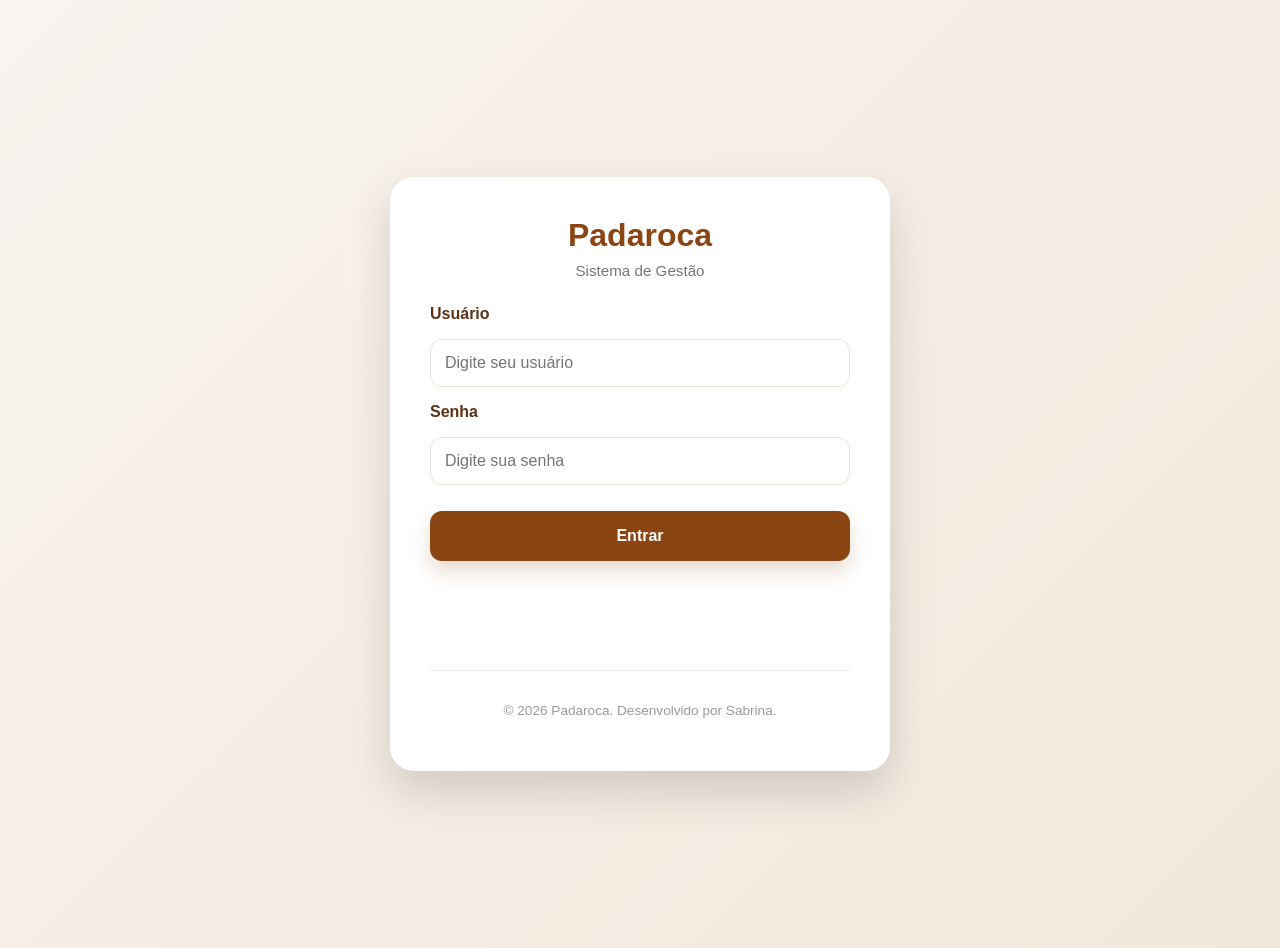
<file: index.html>
<!DOCTYPE html>
<html lang="pt-BR">

    <head>
        <meta charset="UTF-8">
        <meta name="viewport" content="width=device-width, initial-scale=1.0, viewport-fit=cover">
        <meta name="theme-color" content="#8b4513">

        <title>Padaroca</title>

        <link rel="stylesheet" href="css/style.css">
    </head>

    <body>

        <header class="main-header">

            <!-- Logo -->
            <div class="logo-area">

                <h1>Padaroca</h1>

                <p>Pães, doces & cafés</p>

            </div>

            <!-- Pesquisa -->
            <div class="search-box">

                <input type="text"
                    class="search-input"
                    placeholder="Buscar produto...">

            </div>

            <!-- Ações do Cabeçalho -->
            <div class="header-actions">
                <button class="dashboard-button">
                    Dashboard
                </button>

                <button class="users-button">
                    Usuários
                </button>

                <button class="products-button">
                    Produtos
                </button>

                <button class="history-button">
                    Histórico
                </button>

                <button class="cart-button">
                    <span class="cart-count">0</span>
                </button>

                <button class="theme-toggle"></button>

                <div class="user-menu">

                    <div class="user-info">

                        <span class="user-greeting">
                            Olá,
                        </span>

                        <span class="current-user-name">
                            Administrador
                        </span>

                        <small class="current-user-role">
                            Administrador
                        </small>

                    </div>

                    <button class="user-avatar">

                        A

                    </button>

                    <div class="user-dropdown">

                        <div class="dropdown-header">

                            <strong class="dropdown-user-name">
                                Administrador
                            </strong>

                            <small class="dropdown-user-role">
                                Administrador
                            </small>

                        </div>

                        <button class="profile-button">
                            Meu Perfil
                        </button>

                        <button class="logout-button">
                            Sair
                        </button>

                    </div>

                </div>

            </div>

        </header>

        <div class="page-container">

            <main>
                <!-- ===================== -->
                <!-- DASHBOARD -->
                <!-- ===================== -->

                <section class="dashboard">

                    <div class="dashboard-header">

                        <div>
                            <h2>Dashboard</h2>
                            <p>Acompanhe o desempenho da Padaroca.</p>
                        </div>

                        <button class="dashboard-back-button">
                            Voltar
                        </button>

                    </div>

                    <div class="dashboard-cards">

                        <div class="dashboard-card">
                            <span class="dashboard-card-label">
                                Total de pedidos
                            </span>

                            <strong class="dashboard-orders-count">
                                0
                            </strong>
                        </div>

                        <div class="dashboard-card">
                            <span class="dashboard-card-label">
                                Faturamento
                            </span>

                            <strong class="dashboard-revenue">
                                R$ 0,00
                            </strong>
                        </div>

                        <div class="dashboard-card">
                            <span class="dashboard-card-label">
                                Ticket médio
                            </span>

                            <strong class="dashboard-average-ticket">
                                R$ 0,00
                            </strong>
                        </div>

                        <div class="dashboard-card">
                            <span class="dashboard-card-label">
                                Produtos vendidos
                            </span>

                            <strong class="dashboard-products-sold">
                                0
                            </strong>
                        </div>

                    </div>

                    <div class="dashboard-sections">

                        <div class="dashboard-panel">

                            <div class="dashboard-panel-header">
                                <h3>Pedidos recentes</h3>
                            </div>

                            <div class="dashboard-recent-orders">
                            </div>

                        </div>

                        <div class="dashboard-panel">

                            <div class="dashboard-panel-header">
                                <h3>Produtos mais vendidos</h3>
                            </div>

                            <div class="dashboard-top-products">
                            </div>

                        </div>

                    </div>

                </section>

                <!-- ÁREA DO CARDÁPIO -->

                <section class="menu">

                    <div class="menu-header">
                        <h2>Cardápio</h2>
                        <span class="menu-decoration"></span>
                    </div>

                    <!-- Filtros do cardápio -->
                    <div class="menu-filters">
                        <button class="filter-button active"
                            data-filter="all">Todos</button>

                        <button class="filter-button"
                            data-filter="cafes">Cafés</button>

                        <button class="filter-button"
                            data-filter="paes">Pães</button>

                        <button class="filter-button"
                            data-filter="tapiocas">Tapiocas</button>

                        <button class="filter-button"
                            data-filter="cuscuz">Cuscuz</button>

                        <button class="filter-button"
                            data-filter="crepiocas">Crepiocas</button>

                        <button class="filter-button"
                            data-filter="doces-e-salgados">Doces &
                            Salgados</button>
                    </div>
                    <!-- CAFÉS  -->
                    <div class="category" id="cafes">

                        <h3>Cafés</h3>

                        <div class="products-grid"></div>

                    </div>

                    <!-- PÃES -->
                    <div class="category" id="paes">

                        <h3>Pães</h3>

                        <div class="products-grid"></div>

                    </div>
                    <!-- TAPIOCAS -->

                    <div class="category" id="tapiocas">

                        <h3>Tapiocas</h3>

                        <div class="products-grid"></div>

                    </div>

                    <!-- CUSCUZ -->

                    <div class="category" id="cuscuz">

                        <h3>Cuscuz</h3>

                        <div class="products-grid"></div>

                    </div>

                    <!-- CREPIOCA -->

                    <div class="category" id="crepiocas">

                        <h3>Crepioca</h3>

                        <div class="products-grid"></div>

                    </div>

                    <!-- DOCES E SALGADOS -->

                    <div class="category" id="doces-e-salgados">

                        <h3>Doces e Salgados</h3>

                        <div class="products-grid"></div>

                    </div>

                </section>

            </main>
        </div>

        <aside class="cart-sidebar">

            <div class="cart-header">

                <h3>Seu pedido</h3>

                <button class="close-cart"></button>

            </div>

            <div class="cart-items">

                <div class="empty-cart">
                    Seu carrinho está vazio.

                </div>
            </div>

            <div class="cart-footer">

                <p class="cart-total">
                    Total: <span class="total-price">R$ 0,00</span>
                </p>

                <input
                    type="text"
                    class="customer-name"
                    placeholder="Nome do cliente" />

                <textarea
                    class="order-note"
                    placeholder="Observações do pedido"></textarea>

                <button
                    type="button"
                    class="print-button">
                    Imprimir comanda
                </button>

                <button
                    type="button"
                    class="checkout-button">
                    Finalizar Pedido
                </button>

            </div>

        </aside>

        <aside class="history-sidebar">
            <div class="history-header">
                <h3>Histórico</h3>
                <button class="close-history">

                </button>
            </div>
            <div class="history-items">

            </div>
        </aside>

        <div class="order-modal">

            <div class="order-modal-content">

                <button class="close-order-modal">

                </button>

                <div class="order-details">

                </div>

            </div>

        </div>

        <div class="users-modal">

            <div class="users-modal-content">

                <button class="close-users"></button>

                <h2>Usuários</h2>

                <button class="new-user-button">
                    + Novo Usuário
                </button>

                <div class="users-list">

                </div>

            </div>

        </div>

        <!-- ===================== -->
        <!-- GERENCIAMENTO DE PRODUTOS -->
        <!-- ===================== -->

        <div class="products-modal">

            <div class="products-modal-content">

                <button class="close-products">
                </button>

                <h2>Gerenciar Produtos</h2>

                <button class="new-product-button">
                    + Novo Produto
                </button>

                <div class="products-list">

                </div>

            </div>

        </div>

        <div class="product-form-modal">

            <div class="product-form-modal-content">

                <form class="product-form">

                    <button type="button" class="close-product-form"></button>

                    <h2>Novo Produto</h2>

                    <label>Nome</label>
                    <input type="text" class="product-name-input">

                    <label>Imagem</label>
                    <input type="file" class="product-image-input"
                        accept="image/*">
                    <div class="product-image-preview"></div>

                    <label>Descrição</label>
                    <textarea class="product-description-input"></textarea>

                    <label>Preço</label>
                    <input type="number" step="0.01"
                        class="product-price-input">

                    <label>Categoria</label>
                    <select class="product-category-input">
                        <option value="cafes">Cafés</option>
                        <option value="paes">Pães</option>
                        <option value="tapiocas">Tapiocas</option>
                        <option value="cuscuz">Cuscuz</option>
                        <option value="crepiocas">Crepioca</option>
                        <option value="doces-e-salgados">Doces &
                            Salgados</option>
                    </select>

                    <div class="modal-actions">

                        <button type="button" class="cancel-product-button">
                            Cancelar
                        </button>

                        <button type="submit" class="save-product-button">
                            Salvar
                        </button>

                    </div>

                </form>

            </div>

        </div>

        <div class="create-user-modal">

            <div class="create-user-modal-content">

                <form class="create-user-form">

                    <button type="button" class="close-create-user"></button>

                    <h2>Novo Usuário</h2>

                    <label>Nome</label>
                    <input type="text" class="user-name-input">

                    <label>Usuário</label>
                    <input type="text" class="user-username-input"
                        autocomplete="username">

                    <label>Senha</label>
                    <input
                        type="password"
                        class="user-password-input"
                        autocomplete="new-password">

                    <label>Cargo</label>

                    <select class="user-role-input">
                        <option value="Administrador">Administrador</option>
                        <option value="Caixa">Caixa</option>
                    </select>

                    <!-- ENDEREÇO -->

                    <h3>Endereço</h3>

                    <label>Rua</label>
                    <input type="text" class="user-address-input">

                    <label>Número</label>
                    <input type="text" class="user-number-input">

                    <label>CEP</label>
                    <input type="text" class="user-zip-input">

                    <label>Bairro</label>
                    <input type="text" class="user-neighborhood-input">

                    <label>Cidade</label>
                    <input type="text" class="user-city-input">

                    <div class="modal-actions">

                        <button
                            type="button"
                            class="cancel-user-button">
                            Cancelar
                        </button>

                        <button
                            type="button"
                            class="save-user-button">
                            Salvar
                        </button>

                    </div>

                </form>

            </div>

        </div>

        <div class="edit-user-modal">

            <div class="edit-user-modal-content">
                <form class="edit-user-form">
                    <button type="button" class="close-edit-user"></button>

                    <h2>Editar Usuário</h2>

                    <!-- DADOS DA CONTA -->

                    <h3>Dados da Conta</h3>

                    <label>Nome</label>
                    <input
                        type="text"
                        class="edit-user-name-input">

                    <label>Usuário</label>
                    <input
                        type="text"
                        class="edit-user-username-input"
                        autocomplete="username">

                    <label>Nova Senha</label>
                    <input
                        type="password"
                        class="edit-user-password-input"
                        autocomplete="new-password">

                    <label>Cargo</label>

                    <select class="edit-user-role-input">
                        <option value="Administrador">Administrador</option>
                        <option value="Caixa">Caixa</option>
                    </select>

                    <!-- DADOS PESSOAIS -->

                    <h3>Dados Pessoais</h3>

                    <label>E-mail</label>
                    <input
                        type="email"
                        class="edit-user-email-input">

                    <label>Telefone</label>
                    <input
                        type="tel"
                        class="edit-user-phone-input">

                    <!-- ENDEREÇO -->

                    <h3>Endereço</h3>

                    <label>Rua</label>
                    <input
                        type="text"
                        class="edit-user-address-input">

                    <label>Número</label>
                    <input
                        type="text"
                        class="edit-user-number-input">

                    <label>CEP</label>
                    <input
                        type="text"
                        class="edit-user-zip-input">

                    <label>Bairro</label>
                    <input
                        type="text"
                        class="edit-user-neighborhood-input">

                    <label>Cidade</label>
                    <input
                        type="text"
                        class="edit-user-city-input">

                    <div class="modal-actions">

                        <button
                            type="button"
                            class="cancel-edit-user-button">
                            Cancelar
                        </button>

                        <button
                            type="button"
                            class="update-user-button">
                            Atualizar
                        </button>

                    </div>

                </form>

            </div>

        </div>

        <script type="module" src="js/script.js"></script>
    </body>
</html>
</file>
<file: css/style.css>
/* =========================================================
   PADAROCA
   CSS PRINCIPAL
   ========================================================= */

/* =========================================================
   RESET
   ========================================================= */

html {
  scroll-behavior: smooth;

  -webkit-text-size-adjust: 100%;
  text-size-adjust: 100%;
}

* {
  margin: 0;
  padding: 0;
  box-sizing: border-box;
}

/* =========================================================
   BASE MOBILE / TOQUE
   - Evita o zoom automático do Safari em inputs/selects/
     textareas com fonte menor que 16px.
   - Deixa os toques mais previsíveis em iOS e Android.
   ========================================================= */

input,
select,
textarea {
  font-size: 16px;
}

button,
.filter-button,
.add-button,
.header-actions > button,
.cart-item-controls button,
.checkout-button,
.print-button,
a {
  -webkit-tap-highlight-color: transparent;
  touch-action: manipulation;
}

img {
  max-width: 100%;
}

/* =========================================================
   BODY
   ========================================================= */

body {
  font-family: "Arial", sans-serif;

  position: relative;
  z-index: 1;

  overflow-x: hidden;

  min-height: 100vh;

  color: #333;

  background:
    radial-gradient(
      circle at top right,
      rgba(139, 69, 19, 0.1),
      transparent 25%
    ),
    radial-gradient(
      circle at bottom left,
      rgba(200, 140, 90, 0.1),
      transparent 25%
    ),
    linear-gradient(180deg, #f8f5f2 0%, #f1ece6 50%, #ebe5de 100%);

  transition:
    background-color 0.3s ease,
    color 0.3s ease;
}

/* =========================================================
   MANCHAS DO BACKGROUND
   ========================================================= */

body::before {
  content: "";

  position: fixed;

  top: -120px;
  right: -120px;

  width: 400px;
  height: 400px;

  background: rgba(139, 69, 19, 0.15);

  border-radius: 50%;

  filter: blur(120px);

  z-index: 0;

  pointer-events: none;
}

body::after {
  content: "";

  position: fixed;

  bottom: -120px;
  left: -120px;

  width: 350px;
  height: 350px;

  background: rgba(200, 140, 90, 0.15);

  border-radius: 50%;

  filter: blur(120px);

  z-index: 0;

  pointer-events: none;
}

/* =========================================================
   HEADER
   ========================================================= */

header {
  position: relative;

  z-index: 100;

  padding-top: calc(20px + env(safe-area-inset-top, 0px));
  padding-bottom: 0;

  padding-left: env(safe-area-inset-left, 0px);
  padding-right: env(safe-area-inset-right, 0px);
}

/* =========================================================
   CONTAINER PRINCIPAL DO HEADER
   ========================================================= */

.main-header {
  width: calc(100% - 40px);

  max-width: 1500px;

  min-height: 96px;

  margin: 20px auto;

  padding: 18px 28px;

  display: flex;

  align-items: center;

  gap: 32px;

  background: rgba(255, 255, 255, 0.78);

  backdrop-filter: blur(12px);
  -webkit-backdrop-filter: blur(12px);

  border: 1px solid rgba(255, 255, 255, 0.45);

  border-radius: 26px;

  box-shadow: 0 12px 30px rgba(0, 0, 0, 0.06);

  transition:
    background-color 0.3s ease,
    border-color 0.3s ease,
    box-shadow 0.3s ease;
}

/* =========================================================
   LOGO
   ========================================================= */

.logo-area {
  flex: 0 0 230px;

  display: flex;

  flex-direction: column;

  justify-content: center;

  gap: 4px;
}

.logo-area h1 {
  margin: 0;

  font-size: 2.3rem;

  line-height: 1;

  font-weight: 800;

  color: #8b4513;
}

.logo-area p {
  margin: 0;

  font-size: 0.75rem;

  color: #9c8168;

  letter-spacing: 1.8px;

  text-transform: uppercase;
}

/* =========================================================
   PESQUISA
   ========================================================= */

.search-box {
  flex: 1;

  width: 100%;

  max-width: 520px;

  margin: 0 auto;
}

.search-box input {
  width: 100%;

  height: 56px;

  padding: 0 24px;

  border: 1px solid rgba(139, 69, 19, 0.15);

  border-radius: 18px;

  background: rgba(255, 255, 255, 0.9);

  color: #5c3317;

  font-size: 16px;

  outline: none;

  transition:
    border-color 0.25s ease,
    box-shadow 0.25s ease,
    background-color 0.25s ease,
    color 0.25s ease;
}

.search-box input:focus {
  border-color: #8b4513;

  box-shadow: 0 0 0 4px rgba(139, 69, 19, 0.12);

  background: rgba(255, 255, 255, 0.95);
}

.search-box input::placeholder {
  color: #9b8a7d;
}

/* =========================================================
   AÇÕES DO HEADER
   ========================================================= */

.header-actions {
  display: flex;

  align-items: center;

  gap: 10px;

  flex-shrink: 0;
}

.header-actions > button {
  width: auto;

  min-width: 42px;

  height: 42px;

  padding: 0 14px;

  display: flex;

  align-items: center;

  justify-content: center;

  gap: 7px;

  border: 1px solid rgba(139, 69, 19, 0.08);

  border-radius: 13px;

  background: #f8f3ef;

  color: #5c3317;

  font-size: 0.78rem;

  font-weight: 600;

  cursor: pointer;

  transition:
    background-color 0.25s ease,
    color 0.25s ease,
    transform 0.25s ease,
    box-shadow 0.25s ease;
}

.header-actions > button:hover {
  background: #8b4513;

  color: #ffffff;

  transform: translateY(-2px);

  box-shadow: 0 8px 18px rgba(139, 69, 19, 0.15);
}

/* =========================================================
   CARRINHO DO HEADER
   ========================================================= */

.header-actions .cart-button,
.cart-button {
  background: #8b4513 !important;

  color: #ffffff !important;
}

.header-actions .cart-button:hover,
.cart-button:hover {
  background: #6f340f !important;
}

.cart-count {
  display: inline-flex;

  align-items: center;

  justify-content: center;

  width: 22px;
  height: 22px;

  min-width: 22px;

  padding: 0;

  border-radius: 50%;

  background: #ffffff;

  color: #8b4513;

  font-size: 0.75rem;

  font-weight: 700;
}

/* =========================================================
   BOTÃO DE TEMA
   ========================================================= */

.header-actions .theme-toggle {
  width: 42px;

  min-width: 42px;

  padding: 0;
}

/* =========================================================
   USUÁRIO NO HEADER
   ========================================================= */

.user-menu {
  position: relative;

  display: flex;

  align-items: center;

  gap: 10px;

  margin-left: 4px;
}

.user-info {
  display: flex;

  flex-direction: column;

  align-items: flex-end;

  justify-content: center;

  gap: 2px;

  min-width: 105px;

  line-height: 1.15;
}

.user-greeting {
  font-size: 0.72rem;

  color: #8a8a8a;
}

.current-user-name {
  font-size: 0.86rem;

  font-weight: 700;

  color: #4b2a16;
}

.current-user-role {
  font-size: 0.68rem;

  color: #9a9a9a;
}

/* =========================================================
   AVATAR
   ========================================================= */

.user-avatar {
  width: 42px;
  height: 42px;

  min-width: 42px;

  padding: 0;

  display: flex;

  align-items: center;

  justify-content: center;

  border: 1px solid rgba(139, 69, 19, 0.12);

  border-radius: 50%;

  background: #f4e8de;

  color: #8b4513;

  font-size: 0.9rem;

  font-weight: 700;

  cursor: pointer;

  transition:
    background-color 0.25s ease,
    color 0.25s ease,
    transform 0.25s ease;
}

.user-avatar:hover {
  background: #8b4513;

  color: #ffffff;

  transform: scale(1.05);
}

/* =========================================================
   DROPDOWN DO USUÁRIO
   ========================================================= */

.user-dropdown {
  position: absolute;

  top: calc(100% + 12px);

  right: 0;

  width: 220px;

  padding: 16px;

  display: none;

  flex-direction: column;

  gap: 8px;

  background: #ffffff;

  border: 1px solid rgba(139, 69, 19, 0.08);

  border-radius: 16px;

  box-shadow: 0 18px 40px rgba(0, 0, 0, 0.14);

  z-index: 2000;
}

.user-dropdown.open {
  display: flex;
}

.dropdown-header {
  display: flex;

  flex-direction: column;

  gap: 3px;

  padding-bottom: 12px;

  border-bottom: 1px solid #eeeeee;
}

.dropdown-user-name {
  color: #4b2a16;

  font-size: 0.95rem;
}

.dropdown-user-role {
  color: #8a8a8a;

  font-size: 0.78rem;
}

.profile-button,
.logout-button {
  width: 100%;

  padding: 10px 12px;

  border: none;

  border-radius: 9px;

  background: transparent;

  color: #5c3317;

  text-align: left;

  font-size: 0.85rem;

  cursor: pointer;
}

.profile-button:hover,
.logout-button:hover {
  background: #f7efe8;
}

/* =========================================================
   PAGE CONTAINER
   ========================================================= */

.page-container {
  position: relative;

  max-width: 1450px;

  margin: 20px auto 40px;

  padding: 40px;

  background: rgba(255, 255, 255, 0.6);

  backdrop-filter: blur(10px);
  -webkit-backdrop-filter: blur(10px);

  border-radius: 44px;

  border: 1px solid rgba(0, 0, 0, 0.06);

  box-shadow: 0 10px 40px rgba(0, 0, 0, 0.05);

  overflow: hidden;
}

.page-container::before {
  content: "";

  position: absolute;

  top: -120px;
  right: -120px;

  width: 300px;
  height: 300px;

  background: rgba(139, 69, 19, 0.08);

  border-radius: 50%;

  filter: blur(80px);

  z-index: 0;

  pointer-events: none;
}

.page-container::after {
  content: "";

  position: absolute;

  bottom: -100px;
  left: -100px;

  width: 250px;
  height: 250px;

  background: rgba(200, 140, 90, 0.08);

  border-radius: 50%;

  filter: blur(80px);

  z-index: 0;

  pointer-events: none;
}

/* =========================================================
   MAIN
   ========================================================= */

main {
  position: relative;

  z-index: 1;

  max-width: 1600px;

  margin: 0 auto;

  padding: 20px;
}

/* =========================================================
   CABEÇALHO DO CARDÁPIO
   ========================================================= */

.menu-header {
  display: flex;

  align-items: center;

  gap: 12px;

  margin-bottom: 20px;
}

.menu-header h2 {
  margin: 0;

  font-size: 2rem;

  color: #5c3317;
}

.menu-decoration {
  color: #d4b08a;

  font-size: 1.5rem;
}

/* =========================================================
   TÍTULO CARDÁPIO
   ========================================================= */

.menu h2 {
  text-align: left;

  font-size: 2.5rem;

  color: #5c3317;

  margin-bottom: 20px;

  position: relative;

  z-index: 5;
}

/* =========================================================
   SUBTÍTULO
   ========================================================= */

.subtitle {
  color: #9a531d;

  font-size: 1rem;

  font-weight: 600;

  margin-bottom: 25px;

  letter-spacing: 1px;
}

/* =========================================================
   DESCRIÇÃO
   ========================================================= */

.description-site {
  text-align: center;

  max-width: 760px;

  margin: 0 auto 70px;

  line-height: 1.9;

  font-size: 1.08rem;

  color: #5f5f5f;
}

/* =========================================================
   FILTROS
   ========================================================= */

.menu-filters {
  display: flex;

  gap: 16px;

  margin-top: 0;

  margin-bottom: 40px;

  flex-wrap: wrap;
}

.filter-button {
  border: none;

  padding: 14px 24px;

  border-radius: 16px;

  background: rgba(255, 255, 255, 0.75);

  color: #5c3317;

  font-size: 0.9rem;

  cursor: pointer;

  transition:
    background-color 0.2s ease,
    color 0.2s ease,
    transform 0.2s ease,
    box-shadow 0.2s ease;
}

.filter-button:hover {
  transform: translateY(-2px);

  background: rgba(255, 255, 255, 0.95);
}

.filter-button.active {
  background: #8b4513;

  color: #ffffff;
}

.filter-button.active:hover {
  background: #8b4513;
}

/* =========================================================
   CATEGORIAS
   ========================================================= */

.category {
  margin-bottom: 90px;
}

.category h3 {
  display: inline-block;

  margin-bottom: 25px;

  padding-bottom: 5px;

  font-size: 2rem;

  color: #5c3317;

  border-bottom: 3px solid #8b4513;
}

/* =========================================================
   GRID DOS PRODUTOS
   ========================================================= */

.products-grid {
  display: grid;

  grid-template-columns: repeat(auto-fit, minmax(250px, 1fr));

  gap: 24px;

  align-items: stretch;
}

/* =========================================================
   CARD DOS PRODUTOS
   ========================================================= */

.product-card {
  display: flex;

  flex-direction: column;

  height: 100%;

  padding: 14px;

  overflow: hidden;

  background: rgba(255, 255, 255, 0.72);

  backdrop-filter: blur(10px);
  -webkit-backdrop-filter: blur(10px);

  border: 1px solid rgba(255, 255, 255, 0.4);

  border-radius: 24px;

  box-shadow: 0 8px 20px rgba(0, 0, 0, 0.04);

  transition:
    transform 0.3s ease,
    box-shadow 0.3s ease,
    border-color 0.3s ease;
}

.product-card:hover {
  transform: translateY(-8px);

  box-shadow: 0 10px 25px rgba(0, 0, 0, 0.12);

  border-color: rgba(139, 69, 19, 0.2);
}

/* =========================================================
   IMAGENS DOS PRODUTOS
   ========================================================= */

.product-image {
  width: 100%;

  height: 130px;

  margin-bottom: 12px;

  border-radius: 18px;

  background-size: cover;

  background-position: center;
}

/* =========================================================
   DESCRIÇÃO DOS PRODUTOS
   ========================================================= */

.product-card p {
  margin-bottom: 10px;

  min-height: 60px;

  line-height: 1.5;

  font-size: 0.82rem;

  color: #7a7a7a;
}

/* =========================================================
   NOME DOS PRODUTOS
   ========================================================= */

.product-card h4 {
  margin-bottom: 8px;

  font-size: 1rem;

  font-weight: 700;

  color: #5c3317;
}

/* =========================================================
   PREÇO
   ========================================================= */

.price {
  margin-bottom: 20px;

  font-size: 1rem;

  font-weight: 700;

  color: #2e8b57;
}

/* =========================================================
   BOTÃO ADICIONAR
   ========================================================= */

.add-button {
  width: 42px;
  height: 42px;

  display: flex;

  align-items: center;

  justify-content: center;

  border: none;

  border-radius: 50%;

  background: #8b4513;

  color: #ffffff;

  font-size: 1.2rem;

  cursor: pointer;

  box-shadow: 0 4px 12px rgba(139, 69, 19, 0.25);

  transition:
    transform 0.3s ease,
    background-color 0.3s ease;
}

.add-button:hover {
  transform: scale(1.08);

  background: #6d3308;
}

/* =========================================================
   CARRINHO SIDEBAR
   ========================================================= */

.cart-sidebar {
  position: fixed;

  top: 0;
  right: -420px;

  width: 420px;

  max-width: 100%;

  height: 100vh;
  height: 100dvh;

  display: flex;

  flex-direction: column;

  background: rgba(255, 255, 255, 0.95);

  backdrop-filter: blur(12px);
  -webkit-backdrop-filter: blur(12px);

  box-shadow: -10px 0 30px rgba(0, 0, 0, 0.12);

  transition: right 0.3s ease;

  z-index: 1000;
}

.cart-sidebar.open {
  right: 0;
}

/* =========================================================
   CABEÇALHO DO CARRINHO
   ========================================================= */

.cart-header {
  display: flex;

  align-items: center;

  justify-content: space-between;

  padding: 24px;

  border-bottom: 1px solid rgba(0, 0, 0, 0.08);
}

.cart-header h3 {
  color: #5c3317;

  font-size: 1.4rem;

  font-weight: 700;
}

.close-cart {
  width: 40px;
  height: 40px;

  display: flex;

  align-items: center;

  justify-content: center;

  border: none;

  border-radius: 50%;

  background: transparent;

  color: #8b4513;

  font-size: 1.5rem;

  cursor: pointer;

  transition:
    transform 0.2s ease,
    background-color 0.2s ease;
}

.close-cart:hover {
  transform: scale(1.1);

  background: rgba(139, 69, 19, 0.08);
}

/* =========================================================
   LISTA DO CARRINHO
   ========================================================= */

.cart-items {
  flex: 1;

  overflow-y: auto;

  padding: 24px;
}

/* =========================================================
   ITEM DO CARRINHO
   ========================================================= */

.cart-item {
  padding: 18px 0;

  border-bottom: 1px solid rgba(0, 0, 0, 0.08);
}

.cart-item:last-child {
  border-bottom: none;
}

.cart-item-header {
  display: flex;

  align-items: center;

  justify-content: space-between;

  gap: 16px;

  margin-bottom: 12px;
}

.cart-item-header h4 {
  color: #5c3317;

  font-size: 1rem;

  font-weight: 700;
}

.cart-item-subtotal {
  color: #2e8b57;

  font-size: 1.1rem;

  font-weight: 700;

  white-space: nowrap;
}

.cart-item-footer {
  display: flex;

  align-items: center;

  justify-content: space-between;

  gap: 12px;
}

.cart-item-footer small {
  color: #8b6b52;

  font-size: 0.85rem;
}

/* =========================================================
   CONTROLES DE QUANTIDADE
   ========================================================= */

.cart-item-controls {
  display: flex;

  align-items: center;

  gap: 12px;

  margin-bottom: 0;
}

.cart-item-controls span {
  min-width: 20px;

  text-align: center;

  font-weight: 700;

  color: #5c3317;
}

.cart-item-controls button {
  width: 38px;
  height: 38px;

  border: none;

  border-radius: 50%;

  background: #8b4513;

  color: #ffffff;

  font-size: 1rem;

  font-weight: 700;

  cursor: pointer;

  transition:
    transform 0.2s ease,
    background-color 0.2s ease;
}

.cart-item-controls button:hover {
  background: #6d3308;

  transform: scale(1.05);
}

/* =========================================================
   CARRINHO VAZIO
   ========================================================= */

.empty-cart {
  margin-top: 40px;

  text-align: center;

  color: #8b6b52;

  font-size: 0.95rem;
}

/* =========================================================
   RODAPÉ DO CARRINHO
   ========================================================= */

.cart-footer {
  display: flex;

  flex-direction: column;

  gap: 14px;

  padding: 24px;
  padding-bottom: calc(24px + env(safe-area-inset-bottom, 0px));

  border-top: 1px solid rgba(0, 0, 0, 0.08);

  background: rgba(255, 255, 255, 0.9);
}

/* =========================================================
   TOTAL
   ========================================================= */

.cart-total {
  display: flex;

  align-items: center;

  justify-content: space-between;

  margin-bottom: 20px;

  font-size: 1.1rem;

  font-weight: 700;

  color: #5c3317;
}

/* =========================================================
   CAMPOS DO PEDIDO
   ========================================================= */

.customer-name,
.order-note {
  width: 100%;

  padding: 14px 16px;

  margin-bottom: 14px;

  border: 1px solid rgba(139, 69, 19, 0.15);

  border-radius: 14px;

  outline: none;

  background: rgba(255, 255, 255, 0.8);

  color: #5c3317;

  font-size: 16px;

  transition:
    border-color 0.2s ease,
    box-shadow 0.2s ease,
    background-color 0.2s ease,
    color 0.2s ease;
}

.customer-name:focus,
.order-note:focus {
  border-color: #8b4513;

  box-shadow: 0 0 0 4px rgba(139, 69, 19, 0.12);
}

.customer-name::placeholder,
.order-note::placeholder {
  color: #9b8a7d;
}

.order-note {
  min-height: 80px;

  resize: none;

  font-family: inherit;
}

/* =========================================================
   BOTÃO IMPRIMIR
   ========================================================= */

.print-button {
  width: 100%;

  padding: 14px;

  border: 1px solid rgba(139, 69, 19, 0.15);

  border-radius: 16px;

  background: #f4e8de;

  color: #5c3317;

  font-size: 1rem;

  font-weight: 700;

  cursor: pointer;

  transition:
    background-color 0.2s ease,
    transform 0.2s ease,
    box-shadow 0.2s ease;
}

.print-button:hover {
  background: #ead9cb;

  transform: translateY(-2px);
}

/* =========================================================
   BOTÃO FINALIZAR
   ========================================================= */

.checkout-button {
  width: 100%;

  padding: 14px;

  border: none;

  border-radius: 16px;

  background: #25d366;

  color: #ffffff;

  font-size: 1rem;

  font-weight: 700;

  cursor: pointer;

  transition:
    background-color 0.2s ease,
    transform 0.2s ease,
    box-shadow 0.2s ease;
}

.checkout-button:hover {
  background: #1ebe5b;

  transform: translateY(-2px);
}

/* =========================================================
   BOTÕES DO HISTÓRICO
   ========================================================= */

.view-order-button {
  width: 100%;

  margin-top: 12px;

  padding: 10px;

  border: none;

  border-radius: 8px;

  background: #8b4513;

  color: #ffffff;

  font-weight: 600;

  cursor: pointer;
}

.view-order-button:hover {
  opacity: 0.9;
}

.delete-order-button {
  width: 100%;

  margin-top: 16px;

  padding: 14px;

  border: 1px solid rgba(220, 38, 38, 0.15);

  border-radius: 14px;

  background: rgba(220, 38, 38, 0.08);

  color: #b91c1c;

  font-weight: 600;

  cursor: pointer;

  transition:
    background-color 0.2s ease,
    transform 0.2s ease;
}

.delete-order-button:hover {
  background: rgba(220, 38, 38, 0.12);

  transform: translateY(-2px);
}

/* =========================================================
   HISTÓRICO DE PEDIDOS
   ========================================================= */

.history-sidebar {
  position: fixed;

  top: 0;
  right: -420px;

  width: 400px;

  max-width: 100%;

  height: 100vh;
  height: 100dvh;

  display: flex;

  flex-direction: column;

  background: rgba(255, 255, 255, 0.97);

  backdrop-filter: blur(12px);
  -webkit-backdrop-filter: blur(12px);

  box-shadow: -10px 0 30px rgba(0, 0, 0, 0.12);

  transition: right 0.3s ease;

  z-index: 1001;
}

.history-sidebar.open {
  right: 0;
}

/* =========================================================
   CABEÇALHO DO HISTÓRICO
   ========================================================= */

.history-header {
  display: flex;

  align-items: center;

  justify-content: space-between;

  padding: 24px;

  border-bottom: 1px solid rgba(0, 0, 0, 0.08);
}

.history-header h3 {
  color: #5c3317;

  font-size: 1.4rem;
}

.close-history {
  width: 40px;
  height: 40px;

  display: flex;

  align-items: center;

  justify-content: center;

  border: none;

  border-radius: 50%;

  background: transparent;

  color: #8b4513;

  font-size: 1.4rem;

  cursor: pointer;

  transition:
    transform 0.2s ease,
    background-color 0.2s ease;
}

.close-history:hover {
  transform: scale(1.1);

  background: rgba(139, 69, 19, 0.08);
}

/* =========================================================
   ITENS DO HISTÓRICO
   ========================================================= */

.history-items {
  flex: 1;

  overflow-y: auto;

  padding: 20px;
}

.history-item {
  padding: 16px;

  margin-bottom: 16px;

  background: rgba(255, 255, 255, 0.85);

  border: 1px solid rgba(139, 69, 19, 0.1);

  border-radius: 16px;

  box-shadow: 0 4px 12px rgba(0, 0, 0, 0.04);
}

.history-item h4 {
  margin-bottom: 10px;

  color: #5c3317;
}

.history-item p {
  margin-bottom: 6px;

  color: #666;

  font-size: 0.9rem;
}

.empty-history {
  margin-top: 50px;

  text-align: center;

  color: #8b6b52;
}

/* =========================================================
   MODAL DE PEDIDO
   ========================================================= */

.order-modal {
  position: fixed;

  inset: 0;

  display: none;

  align-items: center;

  justify-content: center;

  background: rgba(0, 0, 0, 0.5);

  z-index: 9999;
}

.order-modal.open {
  display: flex;
}

.order-modal-content {
  position: relative;

  width: 90%;

  max-width: 550px;

  max-height: 85vh;

  overflow-y: auto;

  padding: 32px;

  background: #ffffff;

  border: 1px solid rgba(139, 69, 19, 0.08);

  border-radius: 24px;

  box-shadow: 0 25px 50px rgba(0, 0, 0, 0.15);
}

/* =========================================================
   FECHAR MODAL DE PEDIDO
   ========================================================= */

.close-order-modal {
  position: absolute;

  top: 16px;
  right: 16px;

  width: 40px;
  height: 40px;

  display: flex;

  align-items: center;

  justify-content: center;

  border: none;

  border-radius: 50%;

  background: rgba(139, 69, 19, 0.08);

  color: #8b4513;

  font-size: 1.2rem;

  cursor: pointer;

  transition:
    background-color 0.2s ease,
    transform 0.2s ease;
}

.close-order-modal:hover {
  background: rgba(139, 69, 19, 0.15);

  transform: scale(1.05);
}

/* =========================================================
   DETALHES DO PEDIDO
   ========================================================= */

.order-details-header {
  text-align: center;

  margin-bottom: 24px;

  padding-bottom: 16px;

  border-bottom: 1px solid rgba(139, 69, 19, 0.1);
}

.order-details-header h2 {
  color: #5c3317;

  font-size: 1.7rem;

  font-weight: 700;
}

.order-details-section {
  margin-bottom: 18px;

  padding: 14px;

  background: rgba(139, 69, 19, 0.04);

  border-radius: 12px;
}

.order-details-section .label {
  display: block;

  margin-bottom: 4px;

  color: #6b7280;

  font-size: 0.85rem;

  font-weight: 600;

  text-transform: uppercase;
}

.order-details-section p {
  margin: 0;

  font-size: 1rem;
}

.order-items-list {
  margin: 0;

  padding-left: 20px;
}

.order-items-list li {
  margin-bottom: 8px;

  padding: 8px 0;

  border-bottom: 1px dashed rgba(139, 69, 19, 0.15);
}

.order-total {
  margin-top: 24px;

  padding: 18px;

  border: 1px solid rgba(139, 69, 19, 0.12);

  border-radius: 16px;

  background: rgba(139, 69, 19, 0.08);

  color: #5c3317;

  font-size: 1.3rem;

  font-weight: 700;

  text-align: center;
}

/* =========================================================
   ANIMAÇÃO DOS MODAIS
   ========================================================= */

@keyframes modalFade {
  from {
    opacity: 0;

    transform: translateY(20px);
  }

  to {
    opacity: 1;

    transform: translateY(0);
  }
}

/* =========================================================
   MODAL DE PERFIL
   ========================================================= */

.profile-modal {
  position: fixed;

  inset: 0;

  display: none;

  align-items: center;

  justify-content: center;

  background: rgba(0, 0, 0, 0.5);

  z-index: 10000;
}

.profile-modal.open {
  display: flex;
}

.profile-modal-content {
  position: relative;

  width: 90%;

  max-width: 500px;

  max-height: 85vh;

  overflow-y: auto;

  padding: 32px;

  display: flex;

  flex-direction: column;

  gap: 12px;

  background: #ffffff;

  border-radius: 24px;

  box-shadow: 0 25px 50px rgba(0, 0, 0, 0.15);

  animation: modalFade 0.25s ease;
}

.close-profile-modal {
  position: absolute;

  top: 16px;
  right: 16px;

  width: 40px;
  height: 40px;

  border: none;

  border-radius: 50%;

  background: rgba(139, 69, 19, 0.08);

  color: #8b4513;

  font-size: 1.2rem;

  cursor: pointer;

  transition:
    background-color 0.2s ease,
    transform 0.2s ease;
}

.close-profile-modal:hover {
  background: rgba(139, 69, 19, 0.15);

  transform: scale(1.05);
}

/* =========================================================
   MODAL DE USUÁRIOS
   ========================================================= */

.users-modal {
  position: fixed;

  inset: 0;

  display: none;

  align-items: center;

  justify-content: center;

  background: rgba(0, 0, 0, 0.5);

  z-index: 9999;
}

.users-modal.open {
  display: flex;
}

.users-modal-content {
  position: relative;

  width: 90%;

  max-width: 500px;

  max-height: 85vh;

  overflow-y: auto;

  padding: 32px;

  background: #ffffff;

  border-radius: 24px;

  box-shadow: 0 25px 50px rgba(0, 0, 0, 0.15);

  animation: modalFade 0.25s ease;
}

.users-modal-content h2 {
  margin-bottom: 20px;

  color: #5c3317;
}

.users-modal-content p {
  color: #666;
}

/* =========================================================
   BOTÃO FECHAR USUÁRIOS
   ========================================================= */

.close-users {
  position: absolute;

  top: 16px;
  right: 16px;

  width: 40px;
  height: 40px;

  border: none;

  border-radius: 50%;

  background: rgba(139, 69, 19, 0.08);

  color: #8b4513;

  cursor: pointer;

  transition:
    background-color 0.25s ease,
    transform 0.25s ease;
}

.close-users:hover {
  transform: rotate(90deg);

  background: rgba(139, 69, 19, 0.15);
}

/* =========================================================
   LISTA DE USUÁRIOS
   ========================================================= */

.users-list {
  display: flex;

  flex-direction: column;

  gap: 16px;

  margin: 24px 0;
}

.user-card {
  display: flex;

  flex-direction: column;

  gap: 12px;

  padding: 18px;

  background: rgba(139, 69, 19, 0.05);

  border: 1px solid rgba(139, 69, 19, 0.12);

  border-radius: 18px;

  transition:
    transform 0.25s ease,
    box-shadow 0.25s ease;
}

.user-card:hover {
  transform: translateY(-2px);

  box-shadow: 0 8px 20px rgba(0, 0, 0, 0.08);
}

.user-card-header {
  display: flex;

  align-items: center;

  justify-content: space-between;

  gap: 12px;
}

.user-card-header h3 {
  color: #5c3317;

  font-size: 1.05rem;
}

/* =========================================================
   STATUS DO USUÁRIO
   ========================================================= */

.user-status {
  padding: 5px 10px;

  border-radius: 999px;

  font-size: 0.8rem;

  font-weight: 700;
}

.user-status.active {
  background: rgba(34, 197, 94, 0.15);

  color: #15803d;
}

.user-status.inactive {
  background: rgba(239, 68, 68, 0.15);

  color: #dc2626;
}

/* =========================================================
   AÇÕES DO USUÁRIO
   ========================================================= */

.user-actions {
  display: flex;

  flex-wrap: wrap;

  gap: 10px;

  margin-top: 10px;
}

.user-actions button {
  flex: 1;

  min-width: 100px;

  height: 42px;

  padding: 10px 14px;

  border: none;

  border-radius: 10px;

  font-weight: 600;

  cursor: pointer;
}

/* =========================================================
   BOTÃO NOVO USUÁRIO
   ========================================================= */

.new-user-button {
  padding: 10px 18px;

  border: none;

  border-radius: 10px;

  background: #8b4513;

  color: #ffffff;

  font-weight: 600;

  cursor: pointer;

  transition:
    background-color 0.2s ease,
    transform 0.2s ease,
    box-shadow 0.2s ease;
}

.new-user-button:hover {
  background: #6f3510;

  transform: translateY(-1px);

  box-shadow: 0 4px 10px rgba(92, 51, 23, 0.18);
}

/* =========================================================
   BOTÕES DE AÇÃO DOS USUÁRIOS
   ========================================================= */

.edit-user-button,
.toggle-user-button,
.delete-user-button {
  padding: 8px 14px;

  border: none;

  border-radius: 10px;

  font-weight: 600;

  cursor: pointer;

  transition:
    background-color 0.2s ease,
    color 0.2s ease,
    transform 0.2s ease;
}

.edit-user-button {
  background: #8b4513;

  color: #ffffff;
}

.edit-user-button:hover {
  background: #6f3510;

  transform: translateY(-1px);
}

.toggle-user-button {
  background: #eadfd5;

  color: #5c3317;
}

.toggle-user-button:hover {
  background: #ddcdbf;

  transform: translateY(-1px);
}

.delete-user-button {
  background: #ead6d0;

  color: #8a4535;
}

.delete-user-button:hover {
  background: #dfc1b9;

  transform: translateY(-1px);
}

/* =========================================================
   MODAL DE CRIAÇÃO DE USUÁRIO
   ========================================================= */

.create-user-modal {
  position: fixed;

  inset: 0;

  display: none;

  align-items: center;

  justify-content: center;

  background: rgba(0, 0, 0, 0.5);

  z-index: 10000;
}

.create-user-modal.open {
  display: flex;
}

.create-user-modal-content {
  position: relative;

  width: 90%;

  max-width: 450px;

  max-height: 85vh;

  overflow-y: auto;

  padding: 32px;

  background: #ffffff;

  border-radius: 24px;

  box-shadow: 0 25px 50px rgba(0, 0, 0, 0.15);

  animation: modalFade 0.25s ease;
}

.create-user-form {
  display: flex;

  flex-direction: column;

  gap: 14px;
}

.create-user-modal-content label {
  font-weight: 600;

  color: #5c3317;
}

.create-user-modal-content input,
.create-user-modal-content select {
  width: 100%;

  padding: 12px;

  border: 1px solid rgba(139, 69, 19, 0.15);

  border-radius: 12px;

  outline: none;

  font-family: inherit;

  background: #ffffff;

  color: #333;
}

/* =========================================================
   FECHAR CRIAÇÃO DE USUÁRIO
   ========================================================= */

.close-create-user {
  position: absolute;

  top: 16px;
  right: 16px;

  width: 40px;
  height: 40px;

  border: none;

  border-radius: 50%;

  background: rgba(139, 69, 19, 0.08);

  color: #8b4513;

  cursor: pointer;
}

/* =========================================================
   AÇÕES DOS MODAIS
   ========================================================= */

.modal-actions {
  display: flex;

  align-items: center;

  justify-content: flex-end;

  gap: 12px;

  margin-top: 10px;
}

.product-form-modal {
  position: fixed;
  inset: 0;
  display: none;
  align-items: center;
  justify-content: center;
  background: rgba(0, 0, 0, 0.5);
  z-index: 10000;
}

.product-form-modal.open {
  display: flex;
}

.product-form-modal-content {
  position: relative;
  width: 90%;
  max-width: 450px;
  max-height: 85vh;
  overflow-y: auto;
  padding: 32px;
  background: #ffffff;
  border-radius: 24px;
  box-shadow: 0 25px 50px rgba(0, 0, 0, 0.15);
  animation: modalFade 0.25s ease;
}

.product-form {
  display: flex;
  flex-direction: column;
  gap: 14px;
}

.product-form label {
  font-weight: 600;
  color: #5c3317;
}

.product-form input,
.product-form select,
.product-form textarea {
  width: 100%;
  padding: 12px;
  border: 1px solid rgba(139, 69, 19, 0.15);
  border-radius: 12px;
  outline: none;
  font-family: inherit;
  background: #ffffff;
  color: #333;
}

.close-product-form {
  position: absolute;
  top: 16px;
  right: 16px;
  width: 40px;
  height: 40px;
  border: none;
  border-radius: 50%;
  background: rgba(139, 69, 19, 0.08);
  color: #8b4513;
  cursor: pointer;
}

.cancel-user-button,
.save-user-button,
.cancel-edit-user-button,
.update-user-button,
.cancel-product-button,
.save-product-button {
  padding: 12px 18px;

  border: none;

  border-radius: 12px;

  font-weight: 600;

  cursor: pointer;

  transition:
    background-color 0.2s ease,
    color 0.2s ease,
    transform 0.2s ease;
}

.cancel-user-button,
.cancel-edit-user-button,
.cancel-product-button {
  background: #e5e7eb;

  color: #374151;
}

.cancel-user-button:hover,
.cancel-edit-user-button:hover,
.cancel-product-button:hover {
  background: #d1d5db;

  transform: translateY(-1px);
}

.save-user-button,
.update-user-button,
.save-product-button {
  background: #8b4513;

  color: #ffffff;
}

.save-user-button:hover,
.update-user-button:hover,
.save-product-button:hover {
  background: #6f3510;

  transform: translateY(-1px);
}

/* =========================================================
   MODAL DE EDIÇÃO DE USUÁRIO
   ========================================================= */

.edit-user-modal {
  position: fixed;

  inset: 0;

  display: none;

  align-items: center;

  justify-content: center;

  padding: 20px;

  background: rgba(0, 0, 0, 0.5);

  z-index: 10001;
}

.edit-user-modal.open {
  display: flex;
}

/* =========================================================
   CONTEÚDO DO MODAL DE EDIÇÃO
   ========================================================= */

.edit-user-modal-content {
  position: relative;

  width: 90%;

  max-width: 500px;

  max-height: 85vh;

  overflow-y: auto;

  padding: 32px;

  background: #ffffff;

  border-radius: 24px;

  box-shadow: 0 25px 50px rgba(0, 0, 0, 0.15);

  animation: modalFade 0.25s ease;
}

/* =========================================================
   FORMULÁRIO DE EDIÇÃO
   ========================================================= */

.edit-user-form {
  display: flex;

  flex-direction: column;

  gap: 14px;
}

/* =========================================================
   TÍTULOS
   ========================================================= */

.edit-user-form h2,
.edit-user-form h3 {
  margin: 0;

  color: #5c3317;
}

.edit-user-form h2 {
  font-size: 1.6rem;
}

.edit-user-form h3 {
  margin-top: 4px;

  font-size: 1.05rem;
}

/* =========================================================
   LABELS
   ========================================================= */

.edit-user-form label {
  margin-top: 4px;

  color: #5c3317;

  font-weight: 600;
}

/* =========================================================
   CAMPOS
   ========================================================= */

.edit-user-form input,
.edit-user-form select {
  width: 100%;

  padding: 12px;

  box-sizing: border-box;

  border: 1px solid rgba(139, 69, 19, 0.15);

  border-radius: 12px;

  outline: none;

  background: #ffffff;

  color: #333;

  font-family: inherit;

  font-size: 0.95rem;

  transition:
    border-color 0.2s ease,
    box-shadow 0.2s ease,
    background-color 0.2s ease,
    color 0.2s ease;
}

.edit-user-form input:focus,
.edit-user-form select:focus {
  border-color: #8b4513;

  box-shadow: 0 0 0 4px rgba(139, 69, 19, 0.1);
}

/* =========================================================
   BOTÃO FECHAR
   ========================================================= */

.close-edit-user {
  position: absolute;

  top: 16px;
  right: 16px;

  width: 40px;
  height: 40px;

  display: flex;

  align-items: center;

  justify-content: center;

  border: none;

  border-radius: 50%;

  background: rgba(139, 69, 19, 0.08);

  color: #8b4513;

  font-size: 1.2rem;

  cursor: pointer;

  transition:
    background-color 0.2s ease,
    transform 0.2s ease;
}

.close-edit-user:hover {
  background: rgba(139, 69, 19, 0.15);

  transform: scale(1.05);
}

/* =========================================================
   BOTÕES DO MODAL DE EDIÇÃO
   ========================================================= */

.cancel-edit-user-button {
  background: #e5e7eb;

  color: #374151;
}

.cancel-edit-user-button:hover {
  background: #d1d5db;

  transform: translateY(-1px);
}

.update-user-button {
  background: #8b4513;

  color: #ffffff;
}

.update-user-button:hover {
  background: #6f3510;

  transform: translateY(-1px);
}

/* =========================================================
   CAMPOS DESABILITADOS
   ========================================================= */

.edit-user-form input:disabled,
.edit-user-form select:disabled {
  cursor: not-allowed;

  opacity: 0.7;
}

/* =========================================================
   DARK MODE
   ========================================================= */

body.dark-mode {
  background:
    radial-gradient(circle at left, rgba(139, 69, 19, 0.08), transparent 35%),
    radial-gradient(circle at right, rgba(139, 69, 19, 0.08), transparent 35%),
    linear-gradient(180deg, #211b17, #181412);

  color: #f5f5f5;
}

/* =========================================================
   MODAL DE FORMULÁRIO DE PRODUTO (DARK MODE)
   ========================================================= */

body.dark-mode .product-form-modal-content {
  background: #241f1b;

  color: #f5f5f5;
}

body.dark-mode .product-form label {
  color: #f5f5f5;
}

body.dark-mode .product-form input,
body.dark-mode .product-form select,
body.dark-mode .product-form textarea {
  background: #342c26;

  color: #ffffff;

  border-color: rgba(255, 255, 255, 0.08);
}

body.dark-mode .close-product-form {
  background: rgba(255, 255, 255, 0.06);

  color: #f5f5f5;
}

body.dark-mode .cancel-product-button {
  background: #444444;

  color: #ffffff;
}

body.dark-mode .cancel-product-button:hover {
  background: #555555;
}

/* =========================================================
   HEADER
   ========================================================= */

body.dark-mode .main-header {
  background: #2b241f;

  border-color: rgba(255, 255, 255, 0.04);

  box-shadow: 0 8px 25px rgba(0, 0, 0, 0.25);
}

body.dark-mode .user-greeting {
  color: #d6c8bd;
}

body.dark-mode .current-user-name {
  color: #ffffff;
}

body.dark-mode .current-user-role {
  color: #c4b5aa;
}

/* =========================================================
   DROPDOWN
   ========================================================= */

body.dark-mode .user-dropdown {
  background: #2d2621;

  border-color: rgba(255, 255, 255, 0.08);

  box-shadow: 0 18px 40px rgba(0, 0, 0, 0.35);
}

body.dark-mode .dropdown-header {
  border-bottom-color: rgba(255, 255, 255, 0.08);
}

body.dark-mode .dropdown-user-name {
  color: #ffffff;
}

body.dark-mode .dropdown-user-role {
  color: #b8aaa0;
}

body.dark-mode .profile-button,
body.dark-mode .logout-button {
  color: #f5efe8;
}

body.dark-mode .profile-button:hover,
body.dark-mode .logout-button:hover {
  background: #3b312b;
}

/* =========================================================
   PESQUISA
   ========================================================= */

body.dark-mode .search-box input {
  background: #2e2722;

  color: #ffffff;

  border-color: rgba(255, 255, 255, 0.08);
}

body.dark-mode .search-box input::placeholder {
  color: #a99c93;
}

/* =========================================================
   PAGE CONTAINER
   ========================================================= */

body.dark-mode .page-container {
  background: #241f1b;

  border-color: rgba(255, 255, 255, 0.04);
}

/* =========================================================
   MENU
   ========================================================= */

body.dark-mode .menu h2,
body.dark-mode .menu-header h2,
body.dark-mode .category h3 {
  color: #f5efe8;
}

body.dark-mode .filter-button {
  background: #3b312b;

  color: #f5efe8;
}

body.dark-mode .filter-button:hover {
  background: #463a32;
}

body.dark-mode .filter-button.active {
  background: #8b4513;

  color: #ffffff;
}

/* =========================================================
   PRODUTOS
   ========================================================= */

body.dark-mode .product-card {
  background: #2d2621;

  border-color: rgba(255, 255, 255, 0.05);

  box-shadow: 0 8px 18px rgba(0, 0, 0, 0.2);
}

body.dark-mode .product-card h4 {
  color: #f6efe9;
}

body.dark-mode .product-card p,
body.dark-mode .product-description {
  color: #cfc8c1;
}

body.dark-mode .price {
  color: #d89a59;

  font-weight: 600;
}

body.dark-mode .product-card:hover {
  transform: translateY(-6px);

  box-shadow: 0 15px 35px rgba(0, 0, 0, 0.35);
}

/* =========================================================
   CARRINHO
   ========================================================= */

body.dark-mode .cart-sidebar {
  background: #241f1b;

  color: #f5f5f5;
}

body.dark-mode .cart-header {
  border-bottom-color: rgba(255, 255, 255, 0.08);
}

body.dark-mode .cart-header h3 {
  color: #f5efe8;
}

body.dark-mode .cart-item {
  border-bottom-color: rgba(255, 255, 255, 0.08);
}

body.dark-mode .cart-item-header h4 {
  color: #f5efe8;
}

body.dark-mode .cart-item-controls span {
  color: #f5efe8;
}

body.dark-mode .cart-item-footer small {
  color: #b8aaa0;
}

body.dark-mode .cart-total {
  color: #f5efe8;

  border-top-color: rgba(255, 255, 255, 0.08);
}

body.dark-mode .cart-footer {
  background: #2d2621;

  border-top-color: rgba(255, 255, 255, 0.08);
}

body.dark-mode .customer-name,
body.dark-mode .order-note {
  background: #342c26;

  color: #f5efe8;

  border-color: rgba(255, 255, 255, 0.08);
}

body.dark-mode .customer-name::placeholder,
body.dark-mode .order-note::placeholder {
  color: #a99c93;
}

body.dark-mode .customer-name:focus,
body.dark-mode .order-note:focus {
  border-color: #8b4513;

  box-shadow: 0 0 0 4px rgba(139, 69, 19, 0.15);
}

body.dark-mode .print-button {
  background: #342c26;

  color: #f5efe8;

  border-color: rgba(255, 255, 255, 0.08);
}

body.dark-mode .print-button:hover {
  background: #40352e;
}

/* =========================================================
   HISTÓRICO
   ========================================================= */

body.dark-mode .history-sidebar {
  background: #241f1b;

  color: #f5f5f5;
}

body.dark-mode .history-header {
  border-bottom-color: rgba(255, 255, 255, 0.08);
}

body.dark-mode .history-header h3 {
  color: #f5efe8;
}

body.dark-mode .history-item {
  background: #2d2621;

  border-color: rgba(255, 255, 255, 0.05);
}

body.dark-mode .history-item:hover {
  background: #342c26;
}

body.dark-mode .history-item h4 {
  color: #f5efe8;
}

body.dark-mode .history-item p {
  color: #cfc8c1;
}

/* =========================================================
   MODAL DE PEDIDO
   ========================================================= */

body.dark-mode .order-modal-content {
  background: #241f1b;

  color: #f5f5f5;
}

body.dark-mode .order-details-header h2 {
  color: #f5efe8;
}

body.dark-mode .order-details-section {
  background: #2d2621;

  border-color: rgba(255, 255, 255, 0.05);
}

body.dark-mode .order-total {
  background: rgba(139, 69, 19, 0.15);

  border-color: rgba(139, 69, 19, 0.2);

  color: #f3e5d3;
}

body.dark-mode .delete-order-button {
  background: rgba(220, 38, 38, 0.1);

  border-color: rgba(220, 38, 38, 0.2);

  color: #ffb4b4;
}

body.dark-mode .close-order-modal {
  background: rgba(255, 255, 255, 0.06);

  color: #f5f5f5;
}

/* =========================================================
   MODAL DE USUÁRIOS
   ========================================================= */

body.dark-mode .users-modal-content {
  background: #241f1b;

  color: #f5f5f5;
}

body.dark-mode .users-modal-content h2 {
  color: #f5f5f5;
}

body.dark-mode .users-modal-content p {
  color: #cfc8c1;
}

body.dark-mode .user-card {
  background: #2d2621;

  border-color: rgba(255, 255, 255, 0.05);
}

body.dark-mode .user-card h3 {
  color: #f5f5f5;
}

/* =========================================================
   MODAL CRIAR USUÁRIO
   ========================================================= */

body.dark-mode .create-user-modal-content {
  background: #241f1b;

  color: #f5f5f5;
}

body.dark-mode .create-user-modal-content h2,
body.dark-mode .create-user-modal-content h3,
body.dark-mode .create-user-modal-content label {
  color: #f5f5f5;
}

body.dark-mode .create-user-modal-content input,
body.dark-mode .create-user-modal-content select {
  background: #342c26;

  color: #ffffff;

  border-color: rgba(255, 255, 255, 0.08);
}

body.dark-mode .cancel-user-button {
  background: #444444;

  color: #ffffff;
}

/* =========================================================
   MODAL EDITAR USUÁRIO
   ========================================================= */

body.dark-mode .edit-user-modal-content {
  background: #241f1b;

  color: #f5f5f5;
}

body.dark-mode .edit-user-form h2,
body.dark-mode .edit-user-form h3,
body.dark-mode .edit-user-form label {
  color: #f5f5f5;
}

body.dark-mode .edit-user-form input,
body.dark-mode .edit-user-form select {
  background: #342c26;

  color: #ffffff;

  border-color: rgba(255, 255, 255, 0.08);
}

body.dark-mode .edit-user-form input::placeholder {
  color: #a99c93;
}

body.dark-mode .close-edit-user {
  background: rgba(255, 255, 255, 0.06);

  color: #f5f5f5;
}

body.dark-mode .cancel-edit-user-button {
  background: #444444;

  color: #ffffff;
}

body.dark-mode .cancel-edit-user-button:hover {
  background: #555555;
}

/* =========================================================
   MODAL DE GERENCIAMENTO DE PRODUTOS
   ========================================================= */

body.dark-mode .products-modal {
  background: rgba(0, 0, 0, 0.65);
}

body.dark-mode .products-modal-content {
  background: #241f1b;

  color: #f5f5f5;

  border-color: rgba(255, 255, 255, 0.06);

  box-shadow: 0 20px 50px rgba(0, 0, 0, 0.45);
}

/* Título */

body.dark-mode .products-modal-content h2 {
  color: #f5efe8;
}

/* Botão Novo Produto */

body.dark-mode .new-product-button {
  background: #8b4513;

  color: #ffffff;

  border-color: transparent;
}

body.dark-mode .new-product-button:hover {
  background: #a05216;
}

/* Lista de produtos */

body.dark-mode .products-list {
  color: #f5f5f5;
}

/* Cada produto */

body.dark-mode .product-management-item {
  background: #2d2621;

  border-color: rgba(255, 255, 255, 0.08);

  color: #f5f5f5;
}

body.dark-mode .product-management-item:hover {
  background: #342c26;

  border-color: rgba(139, 69, 19, 0.5);
}

/* Nome e informações */

body.dark-mode .product-management-info strong {
  color: #f5efe8;
}

body.dark-mode .product-management-info span {
  color: #d89a59;
}

/* Botão fechar */

body.dark-mode .close-products {
  background: rgba(255, 255, 255, 0.06);

  color: #f5f5f5;
}

body.dark-mode .close-products:hover {
  background: rgba(255, 255, 255, 0.1);
}

/* =========================================================
   GERENCIAMENTO DE PRODUTOS
========================================================= */

.products-modal {
  position: fixed;
  inset: 0;

  display: none;

  align-items: center;
  justify-content: center;

  background: rgba(0, 0, 0, 0.5);

  z-index: 1000;
}

.products-modal.open {
  display: flex;
}

.products-modal-content {
  position: relative;

  width: min(700px, 90%);
  max-height: 80vh;

  padding: 30px;

  overflow-y: auto;

  background: #fff;
  border-radius: 16px;

  box-shadow: 0 10px 40px rgba(0, 0, 0, 0.25);
}

.products-modal-content h2 {
  margin-bottom: 20px;
}

.close-products {
  position: absolute;

  top: 15px;
  right: 15px;

  width: 35px;
  height: 35px;

  border: none;
  border-radius: 50%;

  cursor: pointer;
}

.new-product-button {
  margin-bottom: 20px;

  padding: 10px 16px;

  border: none;
  border-radius: 8px;

  cursor: pointer;
}

.products-list {
  display: flex;
  flex-direction: column;
  gap: 10px;
}

.product-management-item {
  padding: 15px;

  border: 1px solid #ddd;
  border-radius: 10px;
}

.product-management-info {
  display: flex;
  align-items: center;
  justify-content: space-between;
}

/* =====================
   AÇÕES DO PRODUTO
   ===================== */

.product-management-actions {
  display: flex;
  align-items: center;
  gap: 8px;
}

.edit-product-button,
.toggle-product-button,
.delete-product-button {
  border: none;
  border-radius: 6px;
  padding: 7px 12px;
  font-size: 13px;
  font-weight: 600;
  cursor: pointer;
  transition: 0.2s ease;
}

/* =====================
   EDITAR
   ===================== */

.edit-product-button {
  background-color: #e8f0fe;
  color: #2563eb;
}

.edit-product-button:hover {
  background-color: #dbe7fd;
}

/* =====================
   ATIVAR / DESATIVAR
   ===================== */

.toggle-product-button {
  background-color: #fef3c7;
  color: #b45309;
}

.toggle-product-button:hover {
  background-color: #fde68a;
}

/* =====================
   EXCLUIR
   ===================== */

.delete-product-button {
  background-color: #fee2e2;
  color: #dc2626;
}

.delete-product-button:hover {
  background-color: #fecaca;
}

/* =====================
   EFEITO AO CLICAR
   ===================== */

.edit-product-button:active,
.toggle-product-button:active,
.delete-product-button:active {
  transform: scale(0.96);
}

/* =====================
   DARK MODE - AÇÕES DO PRODUTO
   ===================== */

.dark-mode .edit-product-button {
  background-color: #1e3a5f;
  color: #93c5fd;
}

.dark-mode .edit-product-button:hover {
  background-color: #274a73;
}

.dark-mode .toggle-product-button {
  background-color: #5f4b1f;
  color: #fcd34d;
}

.dark-mode .toggle-product-button:hover {
  background-color: #745d27;
}

.dark-mode .delete-product-button {
  background-color: #5f2525;
  color: #fca5a5;
}

.dark-mode .delete-product-button:hover {
  background-color: #742f2f;
}
/* =========================================================
   ÍCONES DO TEMA
   ========================================================= */

.theme-icon {
  width: 22px;

  height: 22px;

  transition: transform 0.3s ease;
}

.sun-icon {
  display: none;
}

.moon-icon {
  display: block;
}

body.dark-mode .moon-icon {
  display: none;
}

body.dark-mode .sun-icon {
  display: block;
}

/* =========================================================
   TRANSIÇÕES GERAIS
   ========================================================= */

button,
input,
select,
textarea,
.page-container,
.main-header,
.product-card,
.cart-sidebar,
.history-sidebar,
.order-modal-content,
.users-modal-content,
.create-user-modal-content,
.edit-user-modal-content {
  transition:
    background-color 0.3s ease,
    color 0.3s ease,
    border-color 0.3s ease,
    box-shadow 0.3s ease;
}

/* =====================
   DASHBOARD
   ===================== */

.dashboard {
  display: none;
  padding: 24px;
}

.dashboard.open {
  display: block;
}
.dashboard-back-button {
  border: none;
  border-radius: 6px;
  padding: 9px 16px;
  background: #5c3317;
  color: #fff;
  font-size: 13px;
  font-weight: 600;
  cursor: pointer;
  transition: 0.2s ease;
}

.dashboard-back-button:hover {
  opacity: 0.9;
}

.dashboard-header {
  display: flex;
  align-items: center;
  justify-content: space-between;
  margin-bottom: 24px;
}

/* =====================
   CABEÇALHO
   ===================== */

.dashboard-header {
  display: flex;
  flex-wrap: wrap;
  align-items: center;
  justify-content: space-between;
  gap: 16px;

  margin-bottom: 28px;
}

.dashboard-header h2 {
  margin: 0;
  font-size: clamp(1.4rem, 1.1rem + 1.3vw, 2rem);
  color: #5c3317;
}

.dashboard-header p {
  margin-top: 6px;
  color: #777;
  font-size: clamp(0.82rem, 0.75rem + 0.3vw, 0.95rem);
}

/* =====================
   CARDS DE INDICADORES
   ===================== */

.dashboard-cards {
  display: grid;
  grid-template-columns: repeat(auto-fit, minmax(160px, 1fr));
  gap: clamp(10px, 1.5vw, 18px);
  margin-bottom: 28px;
}

.dashboard-card {
  min-height: 100px;

  display: flex;
  flex-direction: column;
  justify-content: center;
  gap: 8px;

  padding: clamp(14px, 2vw, 22px);

  background: rgba(255, 255, 255, 0.78);

  border: 1px solid rgba(139, 69, 19, 0.08);
  border-radius: 18px;

  box-shadow: 0 8px 20px rgba(0, 0, 0, 0.05);

  transition:
    transform 0.25s ease,
    box-shadow 0.25s ease,
    border-color 0.25s ease;
}

.dashboard-card:hover {
  transform: translateY(-3px);

  border-color: rgba(139, 69, 19, 0.15);

  box-shadow: 0 12px 25px rgba(0, 0, 0, 0.08);
}

.dashboard-card-label {
  font-size: clamp(0.72rem, 0.65rem + 0.25vw, 0.82rem);
  font-weight: 600;
  color: #8b6b52;
}

.dashboard-card strong {
  font-size: clamp(1.2rem, 1rem + 1vw, 1.7rem);
  line-height: 1.2;
  color: #5c3317;
}

/* =====================
   SEÇÕES
   ===================== */

.dashboard-sections {
  display: grid;
  grid-template-columns: repeat(auto-fit, minmax(280px, 1fr));
  gap: clamp(12px, 1.5vw, 20px);
}

.dashboard-panel {
  min-width: 0;

  padding: clamp(14px, 2vw, 22px);

  background: rgba(255, 255, 255, 0.78);

  border: 1px solid rgba(139, 69, 19, 0.08);
  border-radius: 18px;

  box-shadow: 0 8px 20px rgba(0, 0, 0, 0.05);
}

.dashboard-panel-header {
  margin-bottom: 10px;
  padding-bottom: 14px;

  border-bottom: 1px solid rgba(139, 69, 19, 0.08);
}

.dashboard-panel-header h3 {
  margin: 0;

  font-size: 1.05rem;
  color: #5c3317;
}

/* =====================
   PEDIDOS RECENTES
   ===================== */

.dashboard-order-item {
  display: flex;
  align-items: center;
  justify-content: space-between;

  width: 100%;
  gap: 16px;

  padding: 14px 0;

  border-bottom: 1px solid #eee;
}

.dashboard-order-item:last-child {
  border-bottom: none;
}

.dashboard-order-item > div {
  min-width: 0;

  display: flex;
  flex-direction: column;
  gap: 4px;
}

.dashboard-order-item strong:first-child {
  overflow: hidden;

  color: #5c3317;
  font-size: 0.9rem;

  white-space: nowrap;
  text-overflow: ellipsis;
}

.dashboard-order-item span {
  font-size: 0.78rem;
  color: #888;
}

.dashboard-order-item strong:last-child {
  flex-shrink: 0;

  color: #2e8b57;
  font-size: 0.9rem;
}

/* =====================
   PRODUTOS MAIS VENDIDOS
   ===================== */

.dashboard-product-item {
  display: flex;
  align-items: center;
  justify-content: space-between;

  width: 100%;
  gap: 16px;

  padding: 14px 0;

  border-bottom: 1px solid #eee;
}

.dashboard-product-item:last-child {
  border-bottom: none;
}

.dashboard-product-item span {
  min-width: 0;

  overflow: hidden;

  color: #5c3317;
  font-size: 0.9rem;
  font-weight: 600;

  white-space: nowrap;
  text-overflow: ellipsis;
}

.dashboard-product-item strong {
  flex-shrink: 0;

  color: #2e8b57;
  font-size: 0.85rem;
}

/* =====================
   ESTADO VAZIO
   ===================== */

.dashboard-empty {
  margin: 0;

  padding: 24px 0;

  text-align: center;

  color: #888;
  font-size: 0.85rem;
}

/* =====================
   DARK MODE
   ===================== */

body.dark-mode .dashboard-header h2 {
  color: #f5efe8;
}

body.dark-mode .dashboard-header p {
  color: #b8aaa0;
}

body.dark-mode .dashboard-card,
body.dark-mode .dashboard-panel {
  background: #2d2621;

  border-color: rgba(255, 255, 255, 0.05);

  box-shadow: 0 8px 20px rgba(0, 0, 0, 0.2);
}

body.dark-mode .dashboard-card-label {
  color: #b8aaa0;
}

body.dark-mode .dashboard-card strong {
  color: #f5efe8;
}

body.dark-mode .dashboard-panel-header {
  border-bottom-color: rgba(255, 255, 255, 0.08);
}

body.dark-mode .dashboard-panel-header h3 {
  color: #f5efe8;
}

body.dark-mode .dashboard-order-item,
body.dark-mode .dashboard-product-item {
  border-bottom-color: rgba(255, 255, 255, 0.08);
}

body.dark-mode .dashboard-order-item strong:first-child,
body.dark-mode .dashboard-product-item span {
  color: #f5efe8;
}

body.dark-mode .dashboard-order-item span {
  color: #b8aaa0;
}

body.dark-mode .dashboard-order-item strong:last-child,
body.dark-mode .dashboard-product-item strong {
  color: #7fc99a;
}

body.dark-mode .dashboard-empty {
  color: #aaa09a;
}

/* =========================================================
   TABLET
   ========================================================= */

@media (max-width: 1024px) {
  .main-header {
    flex-wrap: wrap;

    gap: 20px;

    margin: 30px auto;
  }

  .search-box {
    order: 3;

    width: 100%;

    max-width: 100%;
  }

  .search-box input {
    max-width: 100%;
  }

  .products-grid {
    grid-template-columns: repeat(auto-fill, minmax(180px, 1fr));
  }

  .cart-sidebar {
    width: 340px;
  }
}

/* =========================================================
   CELULAR / TABLET PEQUENO
   ========================================================= */

@media (max-width: 768px) {
  .main-header {
    flex-direction: column;

    align-items: stretch;

    gap: 20px;

    margin: 20px auto;

    padding: 20px 16px;
  }

  .logo-area {
    min-width: auto;

    margin-bottom: 0;

    text-align: center;
  }

  .search-box {
    width: 100%;

    padding: 0;
  }

  .search-box input {
    width: 100%;

    max-width: 100%;

    height: 52px;
  }

  .header-actions {
    display: flex;

    align-items: center;

    justify-content: center;

    flex-wrap: wrap;

    gap: 12px;
  }

  .page-container {
    margin: 0 auto 40px;

    padding: 24px 16px;

    border-radius: 24px;
  }

  main {
    padding: 10px 0;
  }

  .menu-header {
    justify-content: center;
  }

  .menu h2 {
    text-align: center;

    font-size: 2rem;
  }

  .category h3 {
    font-size: 1.6rem;
  }

  .products-grid {
    grid-template-columns: repeat(2, 1fr);

    gap: 16px;
  }

  .cart-sidebar {
    width: 100%;
  }

  .history-sidebar {
    width: 100%;
  }

  .edit-user-modal-content,
  .create-user-modal-content,
  .users-modal-content,
  .profile-modal-content,
  .order-modal-content {
    width: calc(100% - 32px);

    max-height: 90vh;

    padding: 24px;
  }

  /* Remove efeitos pesados em dispositivos menores */

  .page-container,
  .product-card,
  .cart-sidebar,
  .history-sidebar,
  .search-box input {
    backdrop-filter: none;

    -webkit-backdrop-filter: none;
  }

  /* Filtros com rolagem horizontal */

  .menu-filters {
    display: flex;

    flex-wrap: nowrap;

    width: calc(100% + 32px);

    overflow-x: auto;

    overflow-y: hidden;

    gap: 12px;

    padding: 0 16px 12px;

    margin-left: -16px;

    margin-right: -16px;

    scroll-behavior: smooth;

    scroll-snap-type: x proximity;

    -webkit-overflow-scrolling: touch;

    scrollbar-width: none;
  }

  .menu-filters::-webkit-scrollbar {
    display: none;
  }

  .filter-button {
    flex: 0 0 auto;

    white-space: nowrap;

    scroll-snap-align: start;

    min-height: 44px;

    padding: 12px 18px;

    display: flex;
    align-items: center;
  }
}

/* =========================================================
   DASHBOARD — CELULAR
   Garante 1 coluna mesmo com o auto-fit em telas muito
   estreitas, e destrava o cabeçalho pra ficar em pé.
   ========================================================= */

@media (max-width: 420px) {
  .dashboard-cards {
    grid-template-columns: 1fr;
  }

  .dashboard-header {
    flex-direction: column;
    align-items: stretch;
  }
}

/* =========================================================
   BARRA DE AÇÕES DO HEADER — CELULAR
   Grade uniforme em vez de flex-wrap centralizado: nunca
   deixa um botão cortado na borda, e garante toque de
   pelo menos 44px de altura.
   ========================================================= */

@media (max-width: 768px) {
  .header-actions {
    display: flex;
    flex-wrap: wrap;
    gap: 10px;

    width: 100%;
  }

  .header-actions > button {
    flex: 1 1 calc(50% - 5px);

    min-height: 44px;
  }

  /* O "Perfil" entra como mais um item do mesmo flexbox dos
     ícones, em vez de virar um avatar solto no canto. Como é
     o 7º item (número ímpar), ele sozinho na última linha
     estica com flex-grow e preenche o espaço que sobraria
     vazio ao lado — sem precisar de nenhum item "fantasma". */

  /* O "Perfil" entra como mais um item do mesmo flexbox dos
     ícones, em vez de virar um avatar solto no canto. Como é
     o 7º item (número ímpar), ele sozinho na última linha
     estica com flex-grow e preenche o espaço que sobraria
     vazio ao lado — sem precisar de nenhum item "fantasma".

     Importante: quem recebe o clique de verdade é o próprio
     botão .user-avatar (é nele que o JS escuta o clique).
     Por isso ele — e não o <div> .user-menu — precisa ocupar
     o pill inteiro, senão clicar no texto "Perfil" não abre
     o dropdown. */

  .user-menu {
    position: relative;

    flex: 1 1 calc(50% - 5px);

    margin-left: 0;

    display: flex;
  }

  .user-info {
    display: none;
  }

  .user-avatar {
    width: 100%;
    height: auto;

    min-width: 0;
    min-height: 44px;

    padding: 0 14px;

    display: flex;
    align-items: center;
    justify-content: center;
    gap: 8px;

    border-radius: 13px;

    background: #f8f3ef;

    font-size: 0.72rem;
  }

  .user-avatar::after {
    content: "Perfil";

    color: #5c3317;

    font-size: 0.78rem;
    font-weight: 600;
  }

  .user-dropdown {
    top: calc(100% + 10px);

    right: 0;
    left: auto;
  }
}

/* =========================================================
   CELULARES PEQUENOS
   ========================================================= */

@media (max-width: 480px) {
  .logo-area h1 {
    font-size: 2rem;
  }

  .logo-area p {
    font-size: 0.65rem;
  }

  .products-grid {
    grid-template-columns: 1fr;
  }

  .product-image {
    height: 180px;
  }

  .header-actions > button {
    min-width: 42px;

    font-size: 0.74rem;

    padding: 0 8px;
  }

  .user-avatar::after {
    font-size: 0.74rem;
  }

  .edit-user-modal {
    padding: 10px;
  }

  .edit-user-modal-content,
  .create-user-modal-content,
  .users-modal-content,
  .profile-modal-content,
  .order-modal-content {
    width: calc(100% - 20px);

    padding: 20px;
  }

  .modal-actions {
    flex-direction: column;

    align-items: stretch;
  }

  .cancel-edit-user-button,
  .update-user-button,
  .cancel-user-button,
  .save-user-button {
    width: 100%;
  }
}
</file>
<file: css/login.css>
/* =====================
   LOGIN
===================== */

body {
  margin: 0;

  min-height: 100vh;
  min-height: 100dvh;

  display: flex;
  justify-content: center;
  align-items: center;

  background: linear-gradient(135deg, #f8f4ef 0%, #f2e7db 100%);

  font-family: "Segoe UI", sans-serif;
}

.login-container {
  width: 100%;

  min-height: 100vh;
  min-height: 100dvh;

  display: flex;
  justify-content: center;
  align-items: center;

  padding: 24px;
  padding-top: calc(24px + env(safe-area-inset-top, 0px));
  padding-bottom: calc(24px + env(safe-area-inset-bottom, 0px));
}

.login-card {
  width: 100%;
  max-width: 420px;

  background: #ffffff;

  border-radius: 24px;

  padding: 40px;

  display: flex;
  flex-direction: column;

  gap: 16px;

  box-shadow: 0 20px 45px rgba(0, 0, 0, 0.15);

  animation: modalFade 0.3s ease;

  transition: transform 0.25s ease;
}

.login-card:hover {
  transform: translateY(-4px);
}

.login-card h1 {
  margin: 0;

  text-align: center;

  color: #8b4513;

  font-size: 2rem;
}

.login-subtitle {
  margin: -8px 0 10px;

  text-align: center;

  color: #777;

  font-size: 0.95rem;
}

.login-card label {
  font-weight: 600;

  color: #5c3317;
}

.login-card input {
  padding: 14px;

  border: 1px solid rgba(139, 69, 19, 0.15);

  border-radius: 12px;

  outline: none;

  font-size: 16px;

  transition: 0.25s;
}

.login-card input:focus {
  border-color: #8b4513;

  box-shadow: 0 0 0 3px rgba(139, 69, 19, 0.15);
}

.login-button {
  margin-top: 10px;

  height: 50px;

  border: none;

  border-radius: 12px;

  background: #8b4513;

  color: white;

  font-size: 1rem;

  font-weight: 600;

  cursor: pointer;

  transition: 0.25s;

  box-shadow: 0 10px 20px rgba(139, 69, 19, 0.2);
}

.login-button:hover {
  background: #6d3410;

  transform: translateY(-2px);

  box-shadow: 0 14px 26px rgba(139, 69, 19, 0.3);
}

.login-button:active {
  transform: translateY(0);
}

.login-error {
  min-height: 20px;

  text-align: center;

  color: #dc2626;

  font-size: 0.9rem;
}

/* =====================
   DARK MODE
===================== */

body.dark-mode {
  background: linear-gradient(135deg, #181614 0%, #2a221d 100%);
}

body.dark-mode .login-card {
  background: #241f1b;

  color: #ffffff;
}

body.dark-mode .login-card h1,
body.dark-mode .login-card label {
  color: #ffffff;
}

body.dark-mode .login-subtitle {
  color: #bdbdbd;
}

body.dark-mode .login-card input {
  background: #342c26;

  color: white;

  border: 1px solid rgba(255, 255, 255, 0.08);
}

body.dark-mode .login-card input:focus {
  border-color: #c68c5a;

  box-shadow: 0 0 0 3px rgba(198, 140, 90, 0.15);
}

/* =====================
   ANIMAÇÃO
===================== */

@keyframes modalFade {
  from {
    opacity: 0;
    transform: translateY(20px);
  }

  to {
    opacity: 1;
    transform: translateY(0);
  }
}
/* =====================
   FOOTER
===================== */

.login-footer {
  margin-top: 29px;

  padding-top: 19px;

  text-align: center;

  font-size: 0.85rem;

  color: #9a9a9a;

  border-top: 1px solid rgba(0, 0, 0, 0.08);

  padding-top: 18px;
}

body.dark-mode .login-footer {
  color: #8f8f8f;

  border-top: 1px solid rgba(255, 255, 255, 0.08);
}

/* =====================
   MOBILE
===================== */

@media (max-width: 480px) {
  .login-container {
    padding: 16px;
    padding-top: calc(16px + env(safe-area-inset-top, 0px));
    padding-bottom: calc(16px + env(safe-area-inset-bottom, 0px));
  }

  .login-card {
    padding: 28px 22px;
    border-radius: 20px;
  }

  .login-card h1 {
    font-size: 1.6rem;
  }
}
</file>
<file: css/profile.css>
/* =====================
   RESET
===================== */

* {
  margin: 0;
  padding: 0;
  box-sizing: border-box;
}

/* =====================
   BODY
===================== */

body {
  min-height: 100vh;
  min-height: 100dvh;

  font-family: Arial, sans-serif;

  color: #333;

  background:
    radial-gradient(
      circle at top right,
      rgba(139, 69, 19, 0.1),
      transparent 25%
    ),
    radial-gradient(
      circle at bottom left,
      rgba(200, 140, 90, 0.1),
      transparent 25%
    ),
    linear-gradient(180deg, #f8f5f2 0%, #f1ece6 50%, #ebe5de 100%);
}

/* =====================
   PÁGINA
===================== */

.profile-page {
  width: min(1100px, calc(100% - 40px));

  margin: 30px auto 50px;
}

/* =====================
   HEADER
===================== */

.profile-header {
  display: grid;

  grid-template-columns: 1fr auto 1fr;

  align-items: center;

  margin-bottom: 24px;
}

.profile-header h1 {
  color: #5c3317;

  font-size: 2rem;

  font-weight: 700;

  text-align: center;
}

.profile-header-spacer {
  width: 1px;
}

/* =====================
   VOLTAR
===================== */

.back-profile-button {
  justify-self: start;

  border: none;

  background: transparent;

  color: #8b4513;

  font-size: 0.85rem;

  font-weight: 600;

  cursor: pointer;

  transition:
    color 0.2s ease,
    transform 0.2s ease;
}

.back-profile-button:hover {
  color: #5c3317;

  transform: translateX(-2px);
}

/* =====================
   CARD PRINCIPAL
===================== */

.profile-card {
  width: 100%;

  padding: 32px;

  background: rgba(255, 255, 255, 0.82);

  border: 1px solid rgba(139, 69, 19, 0.08);

  border-radius: 28px;

  box-shadow: 0 15px 35px rgba(0, 0, 0, 0.06);

  backdrop-filter: blur(10px);
}

/* =====================
   IDENTIDADE
===================== */

.profile-identity {
  display: flex;

  align-items: center;

  gap: 18px;
}

.profile-avatar {
  width: 72px;
  height: 72px;

  min-width: 72px;

  display: flex;

  align-items: center;
  justify-content: center;

  border-radius: 50%;

  background: #f4e8de;

  border: 1px solid rgba(139, 69, 19, 0.1);

  color: #8b4513;

  font-size: 1.5rem;

  font-weight: 700;
}

.profile-name {
  margin-bottom: 5px;

  color: #4b2a16;

  font-size: 1.4rem;
}

.profile-username {
  margin-bottom: 6px;

  color: #8a8a8a;

  font-size: 0.88rem;
}

.profile-role {
  display: inline-flex;

  align-items: center;

  padding: 4px 9px;

  border-radius: 999px;

  background: rgba(139, 69, 19, 0.08);

  color: #8b4513;

  font-size: 0.74rem;

  font-weight: 600;
}

/* =====================
   DIVISOR
===================== */

.profile-divider {
  width: 100%;

  height: 1px;

  margin: 28px 0;

  background: rgba(139, 69, 19, 0.1);
}

/* =====================
   SEÇÕES
===================== */

.profile-section h3 {
  margin-bottom: 18px;

  color: #5c3317;

  font-size: 1.1rem;
}

/* =====================
   FORMULÁRIO
===================== */

.profile-form-grid {
  display: grid;

  grid-template-columns: repeat(2, minmax(0, 1fr));

  gap: 16px;
}

.profile-field {
  display: flex;

  flex-direction: column;

  gap: 7px;
}

.profile-field-full {
  grid-column: 1 / -1;
}

.profile-field label {
  color: #7b6c62;

  font-size: 0.78rem;

  font-weight: 600;
}

.profile-field input {
  width: 100%;

  min-height: 44px;

  padding: 11px 13px;

  border: 1px solid rgba(139, 69, 19, 0.14);

  border-radius: 12px;

  outline: none;

  background: #fbf9f7;

  color: #4b2a16;

  font-size: 16px;

  transition:
    border-color 0.2s ease,
    box-shadow 0.2s ease,
    background 0.2s ease;
}

.profile-field input::placeholder {
  color: #aaa098;
}

.profile-field input:focus {
  border-color: #8b4513;

  background: #ffffff;

  box-shadow: 0 0 0 4px rgba(139, 69, 19, 0.08);
}

/* =====================
   DADOS DA CONTA
===================== */

.profile-account-data {
  display: grid;

  grid-template-columns: repeat(2, minmax(0, 1fr));

  gap: 16px;
}

.profile-account-item {
  display: flex;

  flex-direction: column;

  gap: 7px;

  padding: 16px;

  border: 1px solid rgba(139, 69, 19, 0.08);

  border-radius: 16px;

  background: rgba(139, 69, 19, 0.04);
}

.profile-data-label {
  color: #8a8a8a;

  font-size: 0.74rem;

  font-weight: 600;

  text-transform: uppercase;

  letter-spacing: 0.35px;
}

.profile-data-username,
.profile-data-role {
  color: #4b2a16;

  font-size: 0.92rem;
}

/* =====================
   MENSAGENS
===================== */

.profile-error,
.profile-success {
  min-height: 20px;

  margin-top: 18px;

  font-size: 0.82rem;

  font-weight: 600;
}

.profile-error {
  color: #b42318;
}

.profile-success {
  color: #2f7d32;
}

/* =====================
   AÇÕES
===================== */

.profile-actions {
  display: flex;

  justify-content: flex-end;

  gap: 10px;

  margin-top: 8px;
}

.cancel-profile-button,
.save-profile-button {
  min-height: 42px;

  padding: 10px 16px;

  border-radius: 11px;

  font-size: 0.84rem;

  font-weight: 600;

  cursor: pointer;

  transition:
    background 0.2s ease,
    color 0.2s ease,
    transform 0.2s ease;
}

.cancel-profile-button {
  border: 1px solid rgba(139, 69, 19, 0.14);

  background: #f8f3ef;

  color: #6c4a33;
}

.cancel-profile-button:hover {
  background: #eee4dc;
}

.save-profile-button {
  border: 1px solid #8b4513;

  background: #8b4513;

  color: #ffffff;
}

.save-profile-button:hover {
  background: #71370f;

  transform: translateY(-1px);
}

/* =====================
   DARK MODE
===================== */

body.dark-mode {
  color: #f5f5f5;

  background:
    radial-gradient(
      circle at top right,
      rgba(139, 69, 19, 0.08),
      transparent 30%
    ),
    radial-gradient(
      circle at bottom left,
      rgba(139, 69, 19, 0.08),
      transparent 30%
    ),
    linear-gradient(180deg, #211b17 0%, #1b1613 55%, #16110f 100%);
}

body.dark-mode .profile-header h1 {
  color: #f3e5d3;
}

body.dark-mode .back-profile-button {
  color: #e0a16f;
}

body.dark-mode .back-profile-button:hover {
  color: #f3c08f;
}

body.dark-mode .profile-card {
  background: #241f1b;

  border-color: rgba(255, 255, 255, 0.06);

  box-shadow: 0 18px 40px rgba(0, 0, 0, 0.3);
}

body.dark-mode .profile-avatar {
  background: #342c26;

  border-color: rgba(255, 255, 255, 0.08);

  color: #f0a66a;
}

body.dark-mode .profile-name {
  color: #ffffff;
}

body.dark-mode .profile-username {
  color: #b8aaa0;
}

body.dark-mode .profile-role {
  background: rgba(198, 140, 90, 0.12);

  color: #e0a16f;
}

body.dark-mode .profile-divider {
  background: rgba(255, 255, 255, 0.08);
}

body.dark-mode .profile-section h3 {
  color: #f3e5d3;
}

body.dark-mode .profile-field label {
  color: #b8aaa0;
}

body.dark-mode .profile-field input {
  background: #2d2621;

  border-color: rgba(255, 255, 255, 0.08);

  color: #f5efe8;
}

body.dark-mode .profile-field input::placeholder {
  color: #9d9188;
}

body.dark-mode .profile-field input:focus {
  background: #342c26;

  border-color: #8b4513;

  box-shadow: 0 0 0 4px rgba(139, 69, 19, 0.16);
}

body.dark-mode .profile-account-item {
  background: #2d2621;

  border-color: rgba(255, 255, 255, 0.06);
}

body.dark-mode .profile-data-label {
  color: #a99c93;
}

body.dark-mode .profile-data-username,
body.dark-mode .profile-data-role {
  color: #ffffff;
}

body.dark-mode .profile-error {
  color: #ffb4b4;
}

body.dark-mode .profile-success {
  color: #8fd694;
}

body.dark-mode .cancel-profile-button {
  background: #342c26;

  border-color: rgba(255, 255, 255, 0.08);

  color: #f5efe8;
}

body.dark-mode .cancel-profile-button:hover {
  background: #40352e;
}

body.dark-mode .save-profile-button {
  background: #8b4513;

  border-color: #8b4513;
}

body.dark-mode .save-profile-button:hover {
  background: #a35518;
}

/* =====================
   RESPONSIVO
===================== */

@media (max-width: 768px) {
  .profile-page {
    width: calc(100% - 24px);

    margin: 20px auto 30px;
  }

  .profile-header {
    grid-template-columns: auto 1fr auto;

    gap: 12px;
  }

  .profile-header h1 {
    font-size: 1.6rem;
  }

  .profile-card {
    padding: 24px;
  }

  .profile-form-grid {
    grid-template-columns: 1fr;
  }

  .profile-field-full {
    grid-column: auto;
  }

  .profile-account-data {
    grid-template-columns: 1fr;
  }

  .profile-actions {
    flex-direction: column-reverse;
  }

  .cancel-profile-button,
  .save-profile-button {
    width: 100%;
  }
}
</file>
